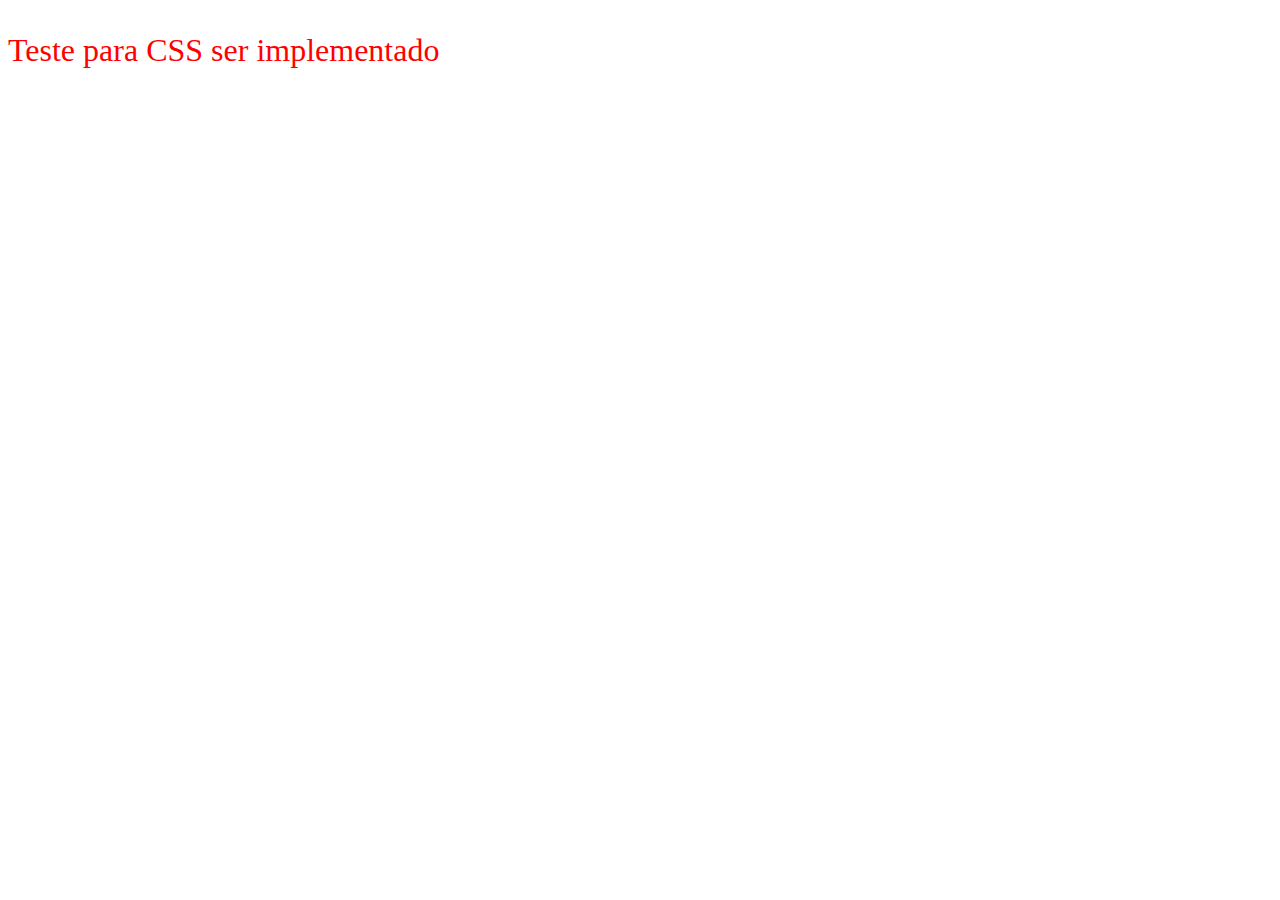
<file: webjsestudo/webjsestudo/seriecss/index.html>
﻿<!DOCTYPE html>
<html lang="pt-br">
<head>
    <meta charset="utf-8"  />
    <title>Pagina Inicial CSS</title>
    <link href="stylesheet.css" rel="stylesheet" type="text/css" />
</head>
<body>
    <p>Teste para CSS ser implementado</p>
</body>
</html>
</file>
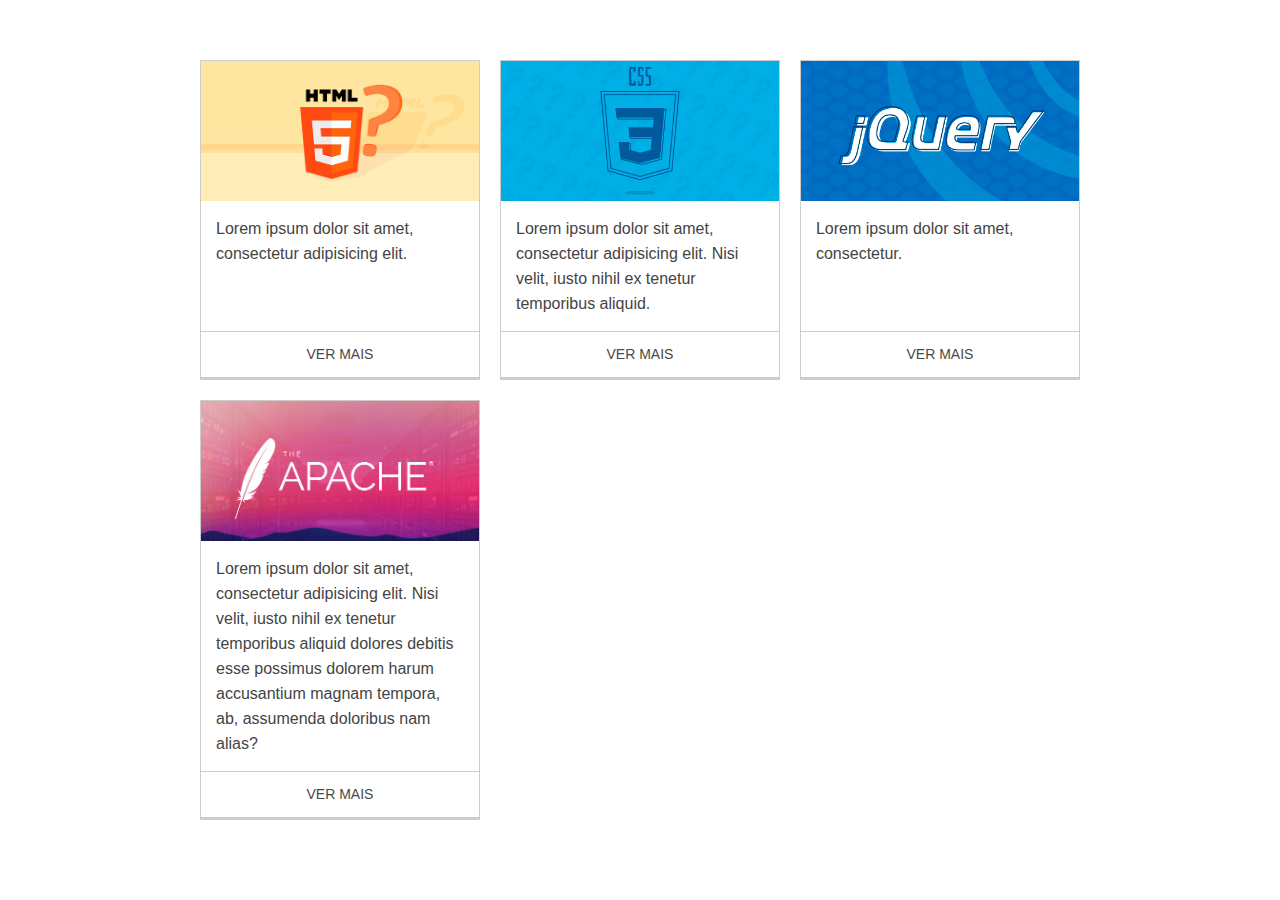
<file: webjsestudo/webjsestudo/seriecss/cssflex.html>
﻿<!DOCTYPE html>
<html>
<head>
    <meta charset="utf-8" name="viewport" content="width-device-width" />
    <link href="stylesheetflex.css" rel="stylesheet" />
    <title>Trabalhando com flex para manter o conteudo dinamico</title>
</head>
<body>
    <main>
        <div class="wrapper">
            <div class="block">
                <div class="block-img">
                    <img src="../img/html5.png" alt="HTML5" />
                </div>
                <div class="block-desc">
                    Lorem ipsum dolor sit amet, consectetur adipisicing elit.
                </div>
                <div class="block-link">
                    <a href="#">Ver Mais</a>
                </div>
            </div>
            <div class="block">
                <div class="block-img">
                    <img src="../img/css3.png" alt="CSS3" />
                </div>
                <div class="block-desc">
                    Lorem ipsum dolor sit amet, consectetur adipisicing elit. Nisi velit, iusto nihil ex tenetur temporibus aliquid.
                </div>
                <div class="block-link">
                    <a href="#">Ver Mais</a>
                </div>
            </div>
            <div class="block">
                <div class="block-img">
                    <img src="../img/jquery.png" alt="JQUERY" />
                </div>
                <div class="block-desc">
                    Lorem ipsum dolor sit amet, consectetur.
                </div>
                <div class="block-link">
                    <a href="#">Ver Mais</a>
                </div>
            </div>
            <div class="block">
                <div class="block-img">
                    <img src="../img/apache.jpg" alt="APACHE" />
                </div>
                <div class="block-desc">
                    Lorem ipsum dolor sit amet, consectetur adipisicing elit. Nisi velit, iusto nihil ex tenetur temporibus aliquid dolores debitis esse
                    possimus dolorem harum accusantium magnam tempora, ab, assumenda doloribus nam alias?
                </div>
                <div class="block-link">
                    <a href="#">Ver Mais</a>
                </div>
            </div>
        </div>
    </main>
</body>
</html>
</file>
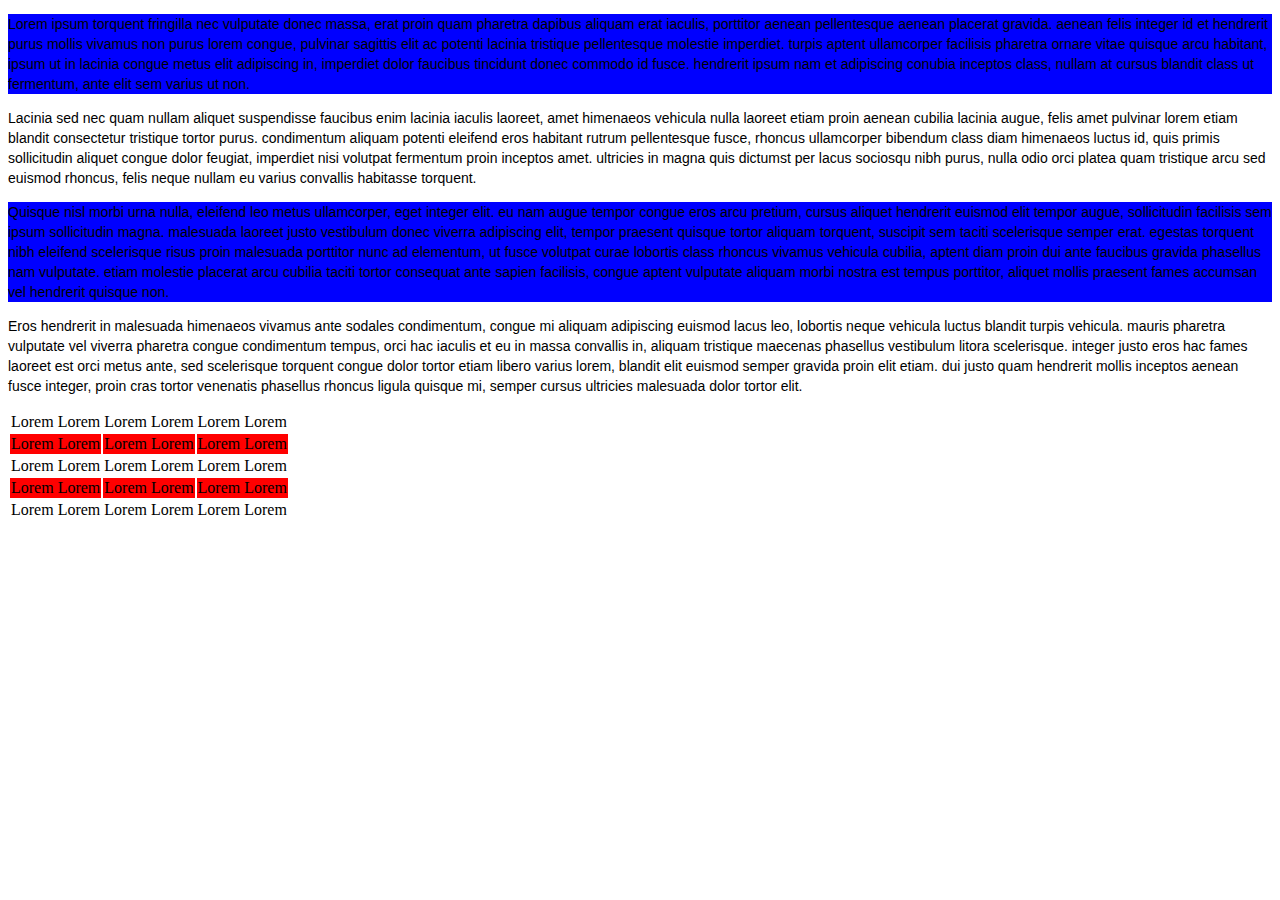
<file: webjsestudo/webjsestudo/seriecss/pseudoclasses.html>
﻿<!DOCTYPE html>
<html>
<head>
    <meta charset="utf-8" />
    <link href="stylesheetnthoftype.css" rel="stylesheet" type="text/css" />
    <title>Licao PseudoClasse</title>
</head>
<body>
    <p>
        Lorem ipsum torquent fringilla nec vulputate donec massa, erat proin quam pharetra dapibus aliquam erat iaculis, porttitor aenean pellentesque aenean placerat gravida.
        aenean felis integer id et hendrerit purus mollis vivamus non purus lorem congue, pulvinar sagittis elit ac potenti lacinia tristique pellentesque molestie imperdiet.
        turpis aptent ullamcorper facilisis pharetra ornare vitae quisque arcu habitant, ipsum ut in lacinia congue metus elit adipiscing in, imperdiet dolor faucibus tincidunt donec commodo id fusce.
        hendrerit ipsum nam et adipiscing conubia inceptos class, nullam at cursus blandit class ut fermentum, ante elit sem varius ut non.
    </p>
    <p>
        Lacinia sed nec quam nullam aliquet suspendisse faucibus enim lacinia iaculis laoreet, amet himenaeos vehicula nulla laoreet etiam proin aenean cubilia lacinia augue, felis amet pulvinar lorem etiam blandit consectetur tristique tortor purus.
        condimentum aliquam potenti eleifend eros habitant rutrum pellentesque fusce, rhoncus ullamcorper bibendum class diam himenaeos luctus id, quis primis sollicitudin aliquet congue dolor feugiat, imperdiet nisi volutpat fermentum proin inceptos amet.
        ultricies in magna quis dictumst per lacus sociosqu nibh purus, nulla odio orci platea quam tristique arcu sed euismod rhoncus, felis neque nullam eu varius convallis habitasse torquent.
    </p>
    <p>
        Quisque nisl morbi urna nulla, eleifend leo metus ullamcorper, eget integer elit.
        eu nam augue tempor congue eros arcu pretium, cursus aliquet hendrerit euismod elit tempor augue, sollicitudin facilisis sem ipsum sollicitudin magna.
        malesuada laoreet justo vestibulum donec viverra adipiscing elit, tempor praesent quisque tortor aliquam torquent, suscipit sem taciti scelerisque semper erat.
        egestas torquent nibh eleifend scelerisque risus proin malesuada porttitor nunc ad elementum, ut fusce volutpat curae lobortis class rhoncus vivamus vehicula cubilia, aptent diam proin dui ante faucibus gravida phasellus nam vulputate.
        etiam molestie placerat arcu cubilia taciti tortor consequat ante sapien facilisis, congue aptent vulputate aliquam morbi nostra est tempus porttitor, aliquet mollis praesent fames accumsan vel hendrerit quisque non.
    </p>
    <p>
        Eros hendrerit in malesuada himenaeos vivamus ante sodales condimentum, congue mi aliquam adipiscing euismod lacus leo, lobortis neque vehicula luctus blandit turpis vehicula.
        mauris pharetra vulputate vel viverra pharetra congue condimentum tempus, orci hac iaculis et eu in massa convallis in, aliquam tristique maecenas phasellus vestibulum litora scelerisque.
        integer justo eros hac fames laoreet est orci metus ante, sed scelerisque torquent congue dolor tortor etiam libero varius lorem, blandit elit euismod semper gravida proin elit etiam.
        dui justo quam hendrerit mollis inceptos aenean fusce integer, proin cras tortor venenatis phasellus rhoncus ligula quisque mi, semper cursus ultricies malesuada dolor tortor elit.
    </p>
    <table>
        <tr>
            <td>Lorem Lorem</td>
            <td>Lorem Lorem</td>
            <td>Lorem Lorem</td>
        </tr>
        <tr>
            <td>Lorem Lorem</td>
            <td>Lorem Lorem</td>
            <td>Lorem Lorem</td>
        </tr>
        <tr>
            <td>Lorem Lorem</td>
            <td>Lorem Lorem</td>
            <td>Lorem Lorem</td>
        </tr>
        <tr>
            <td>Lorem Lorem</td>
            <td>Lorem Lorem</td>
            <td>Lorem Lorem</td>
        </tr>
        <tr>
            <td>Lorem Lorem</td>
            <td>Lorem Lorem</td>
            <td>Lorem Lorem</td>
        </tr>
    </table>
</body>
</html>
</file>
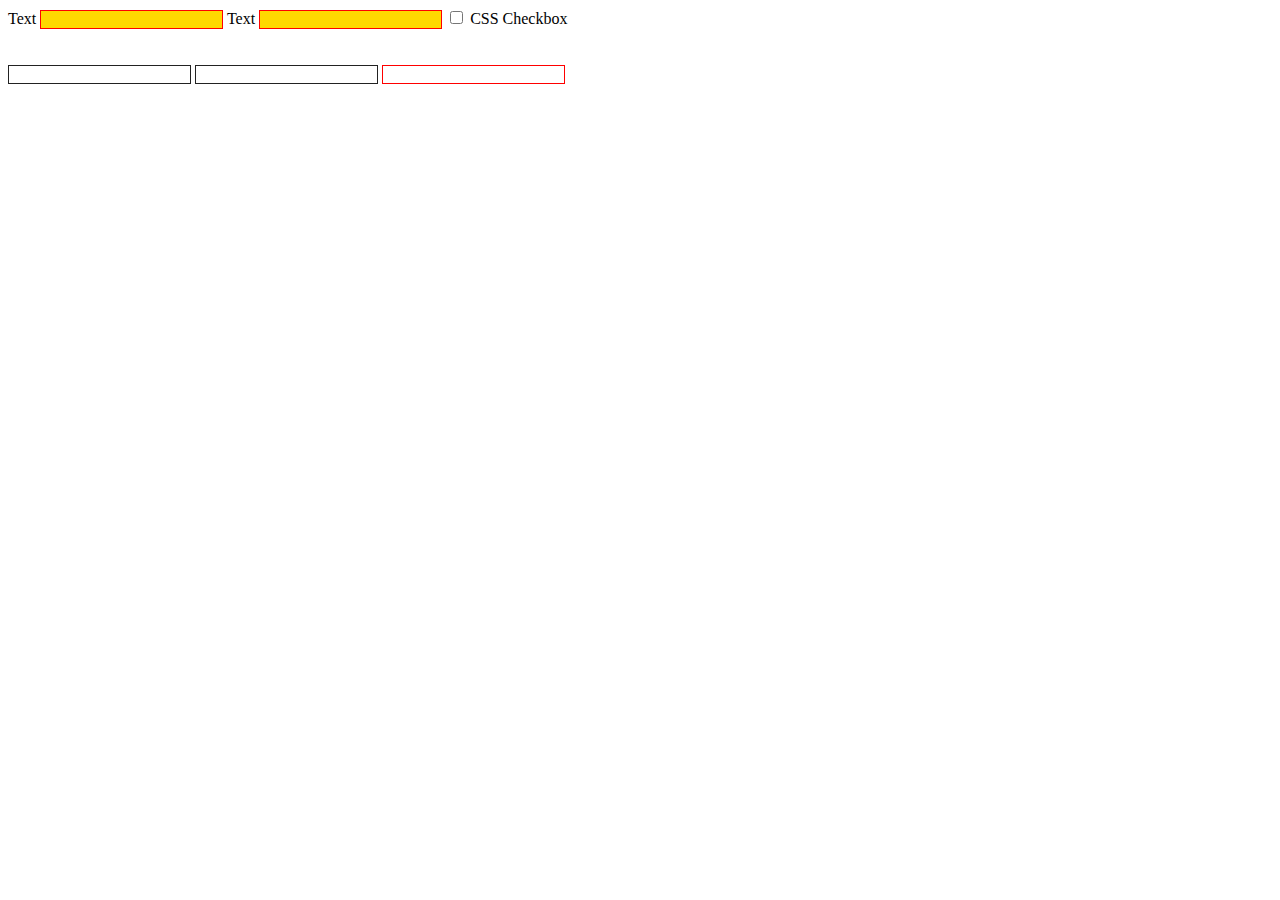
<file: webjsestudo/webjsestudo/seriecss/pseudoclassesform.html>
﻿<!DOCTYPE html>
    <html xmlns="http://www.w3.org/1999/xhtml">
    <head>
        <title>Pseudo Classes em Formularios</title>
        <link href="stylesheetinput.css" rel="stylesheet" type="text/css" />
    </head>
    <body>
        <form action="/" method="post">
            <label>Text</label>
            <input type="text" name="name1" value="" disabled />
            <label>Text</label>
            <input type="text" name="name2" value="" readonly />
            <input type="checkbox" name="name3" id="name3" />
            <label for="name3">CSS Checkbox</label>
        </form>
        <br />  
        <br />  
        <form name="frmcampos" action="/" method="post">
            <input type="text" name="name3" value="" />
            <input type="text" name="name4" value="" />
            <input type="text" name="name5" value="" required />
        </form>
    </body>
    </html>
</file>
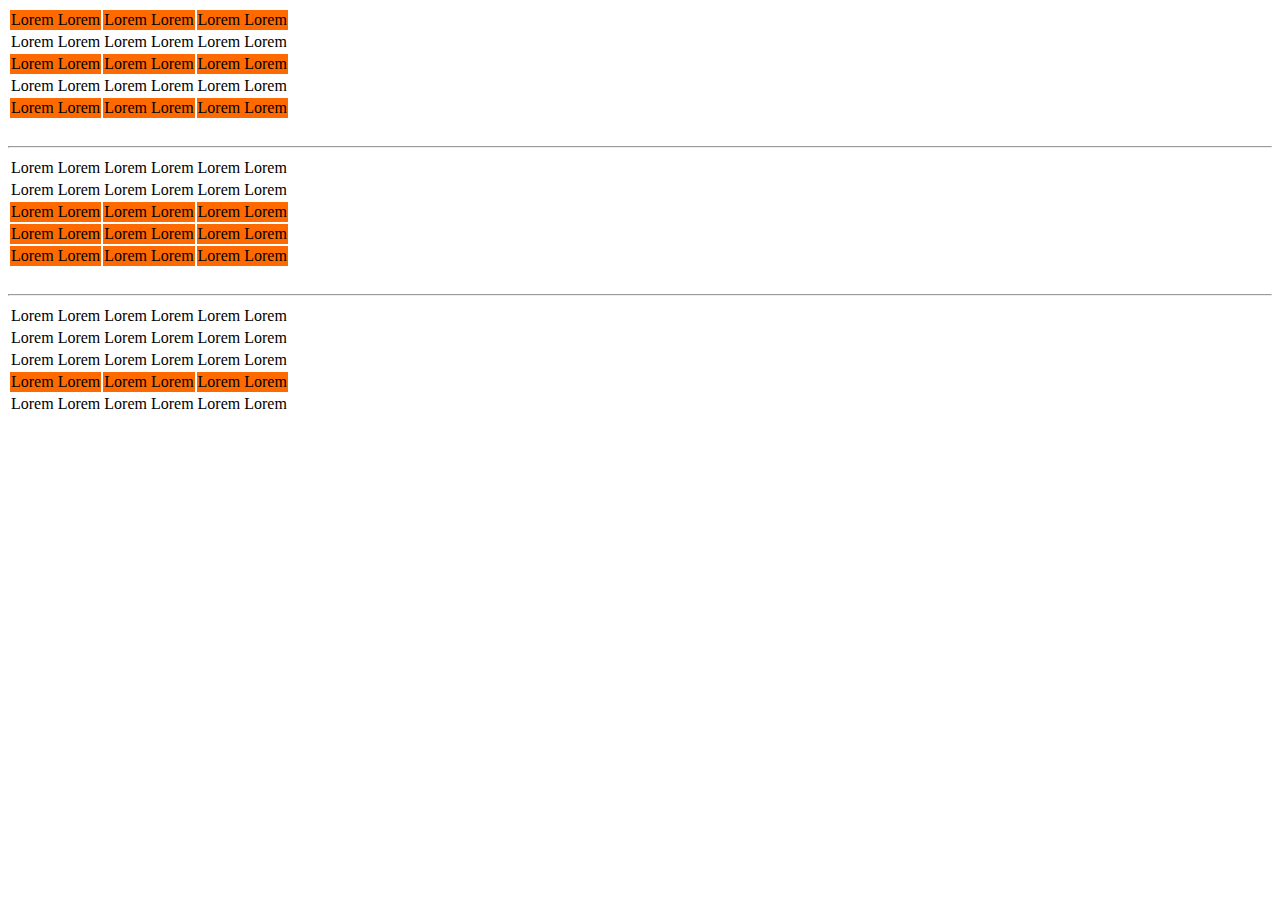
<file: webjsestudo/webjsestudo/seriecss/pseudoclasseslast.html>
﻿<!DOCTYPE html>
    <html xmlns="http://www.w3.org/1999/xhtml">
    <head>
        <title>Pseudo Classes em Formularios</title>
        <link href="stylesheetnlast.css" rel="stylesheet" type="text/css" />
    </head>
    <body>
        <table name="last01">
            <tr>
                <td>Lorem Lorem</td>
                <td>Lorem Lorem</td>
                <td>Lorem Lorem</td>
            </tr>
            <tr>
                <td>Lorem Lorem</td>
                <td>Lorem Lorem</td>
                <td>Lorem Lorem</td>
            </tr>
            <tr>
                <td>Lorem Lorem</td>
                <td>Lorem Lorem</td>
                <td>Lorem Lorem</td>
            </tr>
            <tr>
                <td>Lorem Lorem</td>
                <td>Lorem Lorem</td>
                <td>Lorem Lorem</td>
            </tr>
            <tr>
                <td>Lorem Lorem</td>
                <td>Lorem Lorem</td>
                <td>Lorem Lorem</td>
            </tr>
        </table>
        <br />
        <hr />
        <table name="last02">
            <tr>
                <td>Lorem Lorem</td>
                <td>Lorem Lorem</td>
                <td>Lorem Lorem</td>
            </tr>
            <tr>
                <td>Lorem Lorem</td>
                <td>Lorem Lorem</td>
                <td>Lorem Lorem</td>
            </tr>
            <tr>
                <td>Lorem Lorem</td>
                <td>Lorem Lorem</td>
                <td>Lorem Lorem</td>
            </tr>
            <tr>
                <td>Lorem Lorem</td>
                <td>Lorem Lorem</td>
                <td>Lorem Lorem</td>
            </tr>
            <tr>
                <td>Lorem Lorem</td>
                <td>Lorem Lorem</td>
                <td>Lorem Lorem</td>
            </tr>
        </table>
        <br />
        <hr />
        <table name="last03">
            <tr>
                <td>Lorem Lorem</td>
                <td>Lorem Lorem</td>
                <td>Lorem Lorem</td>
            </tr>
            <tr>
                <td>Lorem Lorem</td>
                <td>Lorem Lorem</td>
                <td>Lorem Lorem</td>
            </tr>
            <tr>
                <td>Lorem Lorem</td>
                <td>Lorem Lorem</td>
                <td>Lorem Lorem</td>
            </tr>
            <tr>
                <td>Lorem Lorem</td>
                <td>Lorem Lorem</td>
                <td>Lorem Lorem</td>
            </tr>
            <tr>
                <td>Lorem Lorem</td>
                <td>Lorem Lorem</td>
                <td>Lorem Lorem</td>
            </tr>
        </table>
    </body>
    </html>
</file>
<file: webjsestudo/webjsestudo/seriecss/stylesheet.css>
﻿p{
    color:red;
    font-size:32px;
}
</file>
<file: webjsestudo/webjsestudo/seriecss/stylesheetflex.css>
﻿* {
    box-sizing: border-box;
}

body{
    margin:auto;
    font-family:sans-serif;
    font-size:16px;
    color:#444;
    line-height: 25px;
}
.wrapper{
    display:flex;
    flex-wrap:wrap;
    max-width:900px;
    width: 100%;
    margin:50px auto;
}


.block{
    width:calc(100%/3 - 20px);
    margin:10px;
    border:1px solid #ccc;
    box-shadow:2px 2px 4px 0px rgba(0,0,0,0,2); 
    display:flex;
    flex-direction:column;
}

.block-img{
    height:calc(((100vw - (100vw - 900px))/3 - 20px)/2);
}

.block-img img{
    width: 100%; 
    height:100%;
    object-fit:cover;
}

.block-desc{
    padding:15px;
    flex-grow:1;
}

.block-link{
    border-top:1px solid #ccc;
    border-bottom:2px solid #ccc;
}

.block-link a {
    color:#494949;
    display:block;
    font-size:14px;
    text-align:center;
    text-decoration:none;
    text-transform:uppercase;
    padding:10px 0;
    transition: 0.1s ease;
}
.block-link a:hover{
    background-color:#ccc;
    color:#fff;
}

@media (max-width: 768px)
{
    .block{
        width:calc(100%/2 - 20px);
    }
    .block-img{
        height:calc((100vw/2 - 20px)/2);
    }
}

@media (max-width: 425px) {
    .block {
        width: calc(100% - 20px);
    }

    .block-img {
        height: calc((100vw - 20px)/2);
    }
}

@media (max-width: 320px) {
    .block {
        width: calc(100%);
        margin:10px 0;
    }

    .block-img {
        height: calc((100vw)/2);
    }
}
</file>
<file: webjsestudo/webjsestudo/seriecss/stylesheetnthoftype.css>
﻿p{
    font:14px/20px "Helvetica Neue", arial, sans-serif;
}
/*pseudo classe acrescentar ao seletor um recurso para acessar estados de elementos*/
body p:nth-of-type(2n+1){
    background-color:blue;
}

tr:nth-of-type(2n){
    background-color:red;
}
</file>
<file: webjsestudo/webjsestudo/seriecss/stylesheetinput.css>
﻿p{
    font:14px/20px "Helvetica Neue", arial, sans-serif;
}

input:disabled{
    border:1px solid #222;
    background:#eee;
    cursor:not-allowed;
}

input:read-only{
    border:1px solid #ff0000;
    background:#ffd800;
    cursor:copy;
}

input:checked + label{
    color:red;
}

form[name='frmcampos'] input:not(required){
    border:1px solid #222;
}

form[name='frmcampos'] input:required {
    border: 1px solid #ff0000;
}
</file>
<file: webjsestudo/webjsestudo/seriecss/stylesheetnlast.css>
﻿p{
    font:14px/20px "Helvetica Neue", arial, sans-serif;
}
/*pseudo classe acrescentar ao seletor um recurso para acessar estados de elementos*/
table[name='last01'] tr:nth-last-child(odd){
    background:#ff6a00
}
/* seleciona os tres ultimos  */
table[name='last02'] tr:nth-last-child(-n+3) {
    background: #ff6a00
}

/* seleciona o penultimo  */
table[name='last03'] tr:nth-last-child(2) {
    background: #ff6a00
}
</file>
